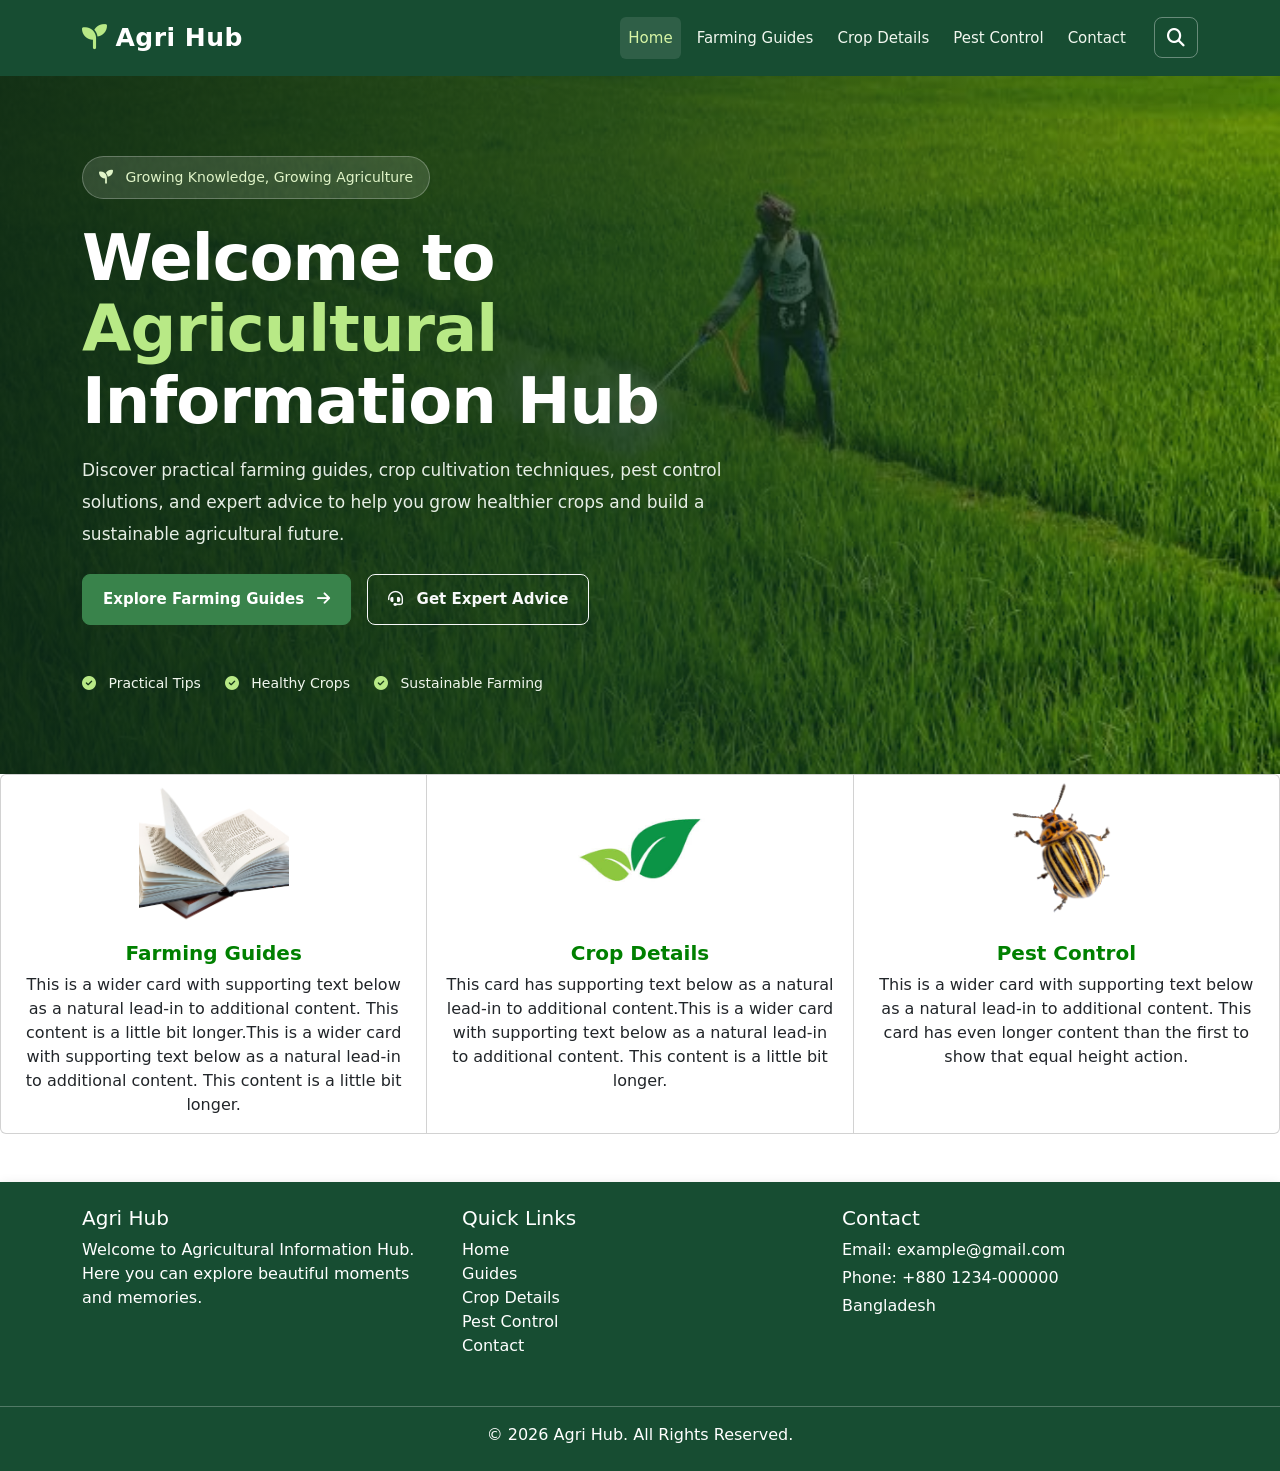
<file: index.html>
<!doctype html>
<html lang="en">
  <head>
    <!-- Required meta tags -->
    <meta charset="utf-8">
    <meta name="viewport" content="width=device-width, initial-scale=1">

    <!-- Bootstrap CSS -->
    <link href="https://cdn.jsdelivr.net/npm/bootstrap@5.0.2/dist/css/bootstrap.min.css" rel="stylesheet" integrity="sha384-EVSTQN3/azprG1Anm3QDgpJLIm9Nao0Yz1ztcQTwFspd3yD65VohhpuuCOmLASjC" crossorigin="anonymous">
<link rel="stylesheet" href="index.css">
<link rel="stylesheet" href="https://cdnjs.cloudflare.com/ajax/libs/font-awesome/6.7.2/css/all.min.css">
    <title>Agri-Hub by Golam Faruk</title>
  </head>
  <body>
  


<nav class="navbar navbar-expand-lg navbar-dark agri-navbar">
    <div class="container">

        <!-- Brand -->
        <a class="navbar-brand fw-bold" href="index.html">
            <i class="fa-solid fa-seedling me-2"></i>Agri Hub
        </a>

        <!-- Mobile Toggle -->
        <button class="navbar-toggler" type="button"
            data-bs-toggle="collapse"
            data-bs-target="#agriNavbar"
            aria-controls="agriNavbar"
            aria-expanded="false"
            aria-label="Toggle navigation">
            <span class="navbar-toggler-icon"></span>
        </button>

        <div class="collapse navbar-collapse" id="agriNavbar">

            <!-- Menu -->
            <ul class="navbar-nav ms-auto align-items-lg-center">

                <li class="nav-item">
                    <a class="nav-link active" href="index.html">
                        Home
                    </a>
                </li>

                <li class="nav-item">
                    <a class="nav-link" href="guides.html">
                        Farming Guides
                    </a>
                </li>

                <li class="nav-item">
                    <a class="nav-link" href="crop.html">
                       Crop Details
                    </a>
                </li>

                <li class="nav-item">
                    <a class="nav-link" href="pest.html">
                        Pest Control
                    </a>
                </li>

                <li class="nav-item">
                    <a class="nav-link" href="contact.html">
                        Contact
                    </a>
                </li>

                <!-- Search Icon -->
                <li class="nav-item ms-lg-3">
                    <button class="btn search-btn"
                        type="button"
                        data-bs-toggle="collapse"
                        data-bs-target="#searchBox"
                        aria-controls="searchBox"
                        aria-expanded="false"
                        aria-label="Open search">
                        <i class="fa-solid fa-magnifying-glass"></i>
                    </button>
                </li>
            </ul>

            <!-- Search Box -->
            <div class="collapse mt-3 mt-lg-0 ms-lg-2" id="searchBox">
                <form action="contact.html" method="get" class="d-flex">
                    <input class="form-control me-2"
                        type="search"
                        name="q"
                        placeholder="Search crops..."
                        aria-label="Search crops">
                    <button class="btn btn-light text-success"
                        type="submit">Search</button>
                </form>
            </div>

        </div>
    </div>
</nav>


<!-- Hero Section -->
<section class="agri-hero">
    <img src="img/2.jpg" alt="Green agricultural fields" class="hero-bg">

    <div class="hero-overlay"></div>

    <div class="container hero-content">
        <div class="row align-items-center min-vh-75">
            <div class="col-lg-8 col-xl-7">

                <span class="hero-badge">
                    <i class="fa-solid fa-seedling me-2"></i>
                    Growing Knowledge, Growing Agriculture
                </span>

                <h1 class="hero-title mt-4">
                    Welcome to <br>
                    <span>Agricultural</span><br>
                    Information Hub
                </h1>

                <p class="hero-text mt-3">
                    Discover practical farming guides, crop cultivation
                    techniques, pest control solutions, and expert advice
                    to help you grow healthier crops and build a sustainable
                    agricultural future.
                </p>

                <div class="d-flex flex-wrap gap-3 mt-4">
                    <a href="guides.html" class="btn btn-success btn-lg">
                        Explore Farming Guides
                        <i class="fa-solid fa-arrow-right ms-2"></i>
                    </a>

                    <a href="contact.html" class="btn btn-outline-light btn-lg">
                        <i class="fa-solid fa-headset me-2"></i>
                        Get Expert Advice
                    </a>
                </div>

                <div class="hero-features mt-5">
                    <span>
                        <i class="fa-solid fa-check-circle me-2"></i>
                        Practical Tips
                    </span>
                    <span>
                        <i class="fa-solid fa-check-circle me-2"></i>
                        Healthy Crops
                    </span>
                    <span>
                        <i class="fa-solid fa-check-circle me-2"></i>
                        Sustainable Farming
                    </span>
                </div>

            </div>
        </div>
    </div>
</section>



<div class="section-card">
<div class="card-group">
  <div class="card">
     <img src="img/c1.png" class="card-img-top" alt="...">
    <div class="card-body">
      <h5 class="card-title">Farming Guides</h5>
      <p class="card-text">This is a wider card with supporting text below as a natural lead-in to additional content. This content is a little bit longer.This is a wider card with supporting text below as a natural lead-in to additional content. This content is a little bit longer.</p>
    </div>
  </div>
  <div class="card">
    <img src="img/c2.jpg" class="card-img-top" alt="...">
    <div class="card-body">
      <h5 class="card-title">Crop Details</h5>
      <p class="card-text">This card has supporting text below as a natural lead-in to additional content.This is a wider card with supporting text below as a natural lead-in to additional content. This content is a little bit longer.</p>
    </div>
  </div>
  <div class="card">
    <img src="img/c3.png" class="card-img-top" alt="...">
    <div class="card-body">
      <h5 class="card-title">Pest Control</h5>
      <p class="card-text">This is a wider card with supporting text below as a natural lead-in to additional content. This card has even longer content than the first to show that equal height action.</p>
    </div>
  </div>
</div>
</div>



<footer class="bg-success text-white py-4 mt-5">
<div class="container">
          <div class="row">
              <div class="col-md-4 mb-3">
                <h5>Agri Hub</h5>
                <p class="text-white">
                    Welcome to Agricultural Information Hub. Here you can explore
                    beautiful moments and memories.
                </p>
            </div>

            <!-- Quick Links -->
            <div class="col-md-4 mb-3">
                <h5>Quick Links</h5>
                <ul class="list-unstyled">
                    <li>
                        <a href="#" class="text-white text-decoration-none">
                            Home
                        </a>
                    </li>

                    <li>
                        <a href="#" class="text-white text-decoration-none">
                            Guides
                        </a>
                    </li>

                    <li>
                        <a href="#" class="text-white text-decoration-none">
                            Crop Details
                        </a>
                    </li>
                    <li>
                        <a href="#" class="text-white text-decoration-none">
                            Pest Control
                        </a>
                    </li>

                    <li>
                        <a href="#" class="text-white text-decoration-none">
                            Contact
                        </a>
                    </li>
                </ul>
            </div>

            <!-- Contact -->
            <div class="col-md-4 mb-3">
                <h5>Contact</h5>
                <p class="mb-1">Email: example@gmail.com</p>
                <p class="mb-1">Phone: +880 1234-000000</p>
                <p>Bangladesh</p>
            </div>
          </div>
</div>

        <hr>

        <!-- Copyright -->
        <div class="text-center">
            <p class="mb-0 text-white">
                © 2026 Agri Hub. All Rights Reserved.
            </p>
        </div>

</footer>













    <!-- Optional JavaScript; choose one of the two! -->

    <!-- Option 1: Bootstrap Bundle with Popper -->
    <script src="https://cdn.jsdelivr.net/npm/bootstrap@5.0.2/dist/js/bootstrap.bundle.min.js" integrity="sha384-MrcW6ZMFYlzcLA8Nl+NtUVF0sA7MsXsP1UyJoMp4YLEuNSfAP+JcXn/tWtIaxVXM" crossorigin="anonymous"></script>

    <!-- Option 2: Separate Popper and Bootstrap JS -->
     
    <!--
    <script src="https://cdn.jsdelivr.net/npm/@popperjs/core@2.9.2/dist/umd/popper.min.js" integrity="sha384-IQsoLXl5PILFhosVNubq5LC7Qb9DXgDA9i+tQ8Zj3iwWAwPtgFTxbJ8NT4GN1R8p" crossorigin="anonymous"></script>
    <script src="https://cdn.jsdelivr.net/npm/bootstrap@5.0.2/dist/js/bootstrap.min.js" integrity="sha384-cVKIPhGWiC2Al4u+LWgxfKTRIcfu0JTxR+EQDz/bgldoEyl4H0zUF0QKbrJ0EcQF" crossorigin="anonymous"></script>
    -->
  </body>
</html>
</file>
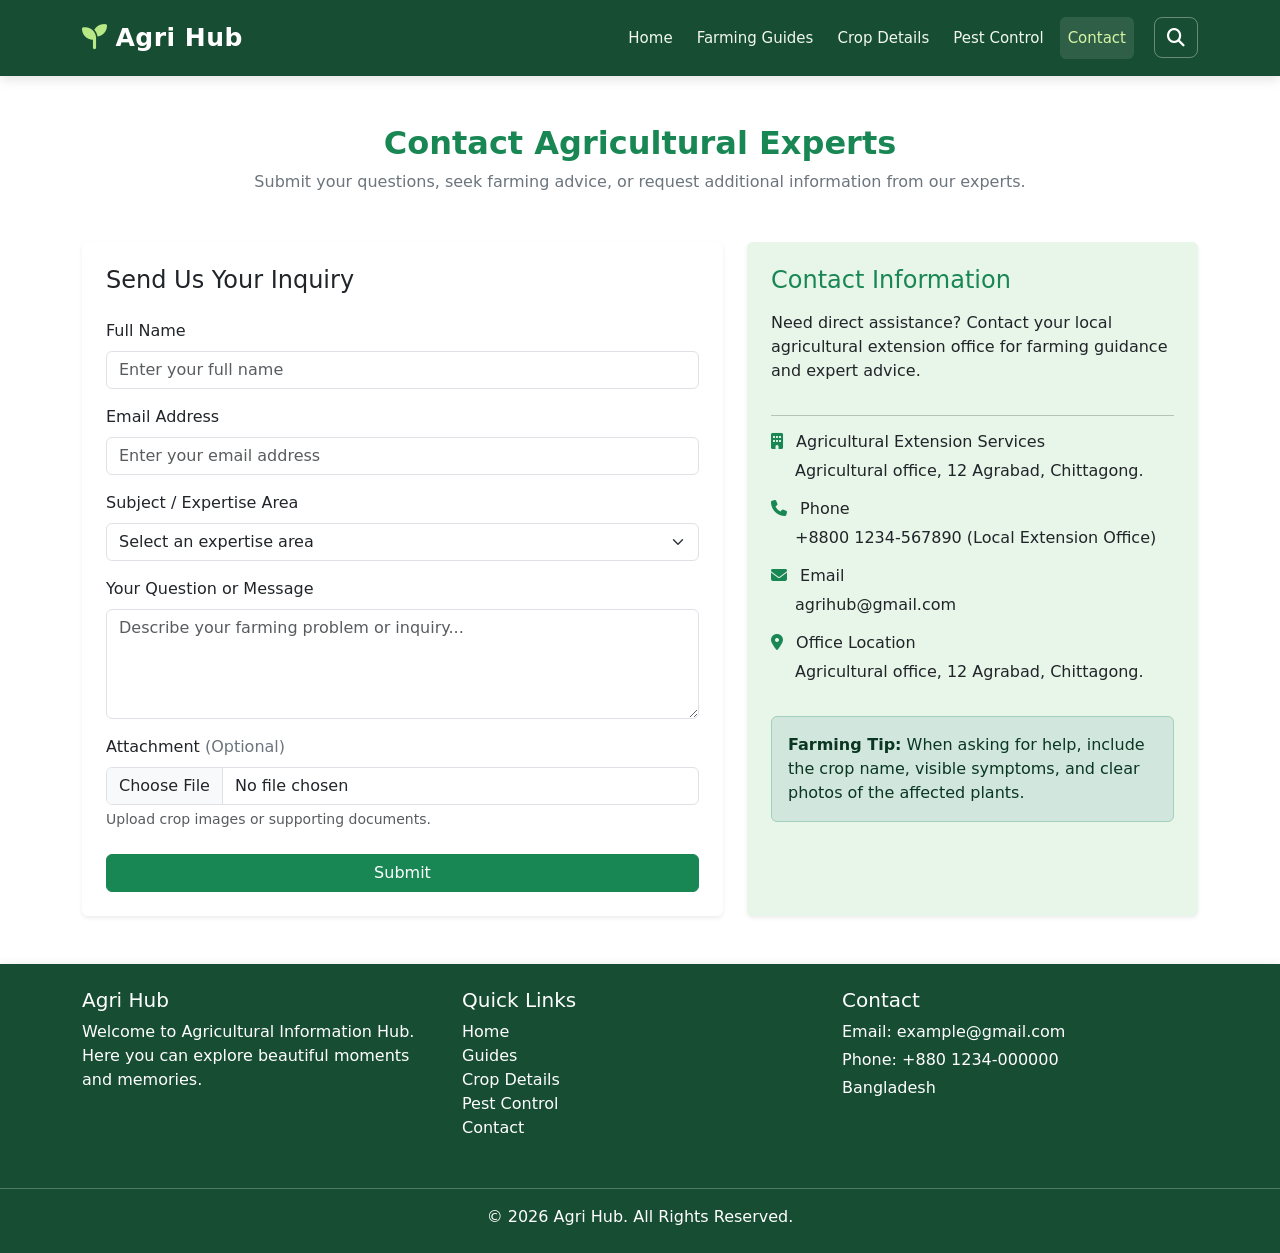
<file: contact.html>
<!doctype html>
<html lang="en">
  <head>
    <!-- Required meta tags -->
    <meta charset="utf-8">
    <meta name="viewport" content="width=device-width, initial-scale=1">

    <!-- Bootstrap CSS -->
    <link href="https://cdn.jsdelivr.net/npm/bootstrap@5.0.2/dist/css/bootstrap.min.css" rel="stylesheet" integrity="sha384-EVSTQN3/azprG1Anm3QDgpJLIm9Nao0Yz1ztcQTwFspd3yD65VohhpuuCOmLASjC" crossorigin="anonymous">
<link rel="stylesheet" href="index.css">
<link rel="stylesheet" href="https://cdnjs.cloudflare.com/ajax/libs/font-awesome/6.7.2/css/all.min.css">
    <title>Agri-Hub by Golam Faruk</title>
  </head>
  <body>
  

<div class="section">

<nav class="navbar navbar-expand-lg navbar-dark agri-navbar">
    <div class="container">

        <!-- Brand -->
        <a class="navbar-brand fw-bold" href="index.html">
            <i class="fa-solid fa-seedling me-2"></i>Agri Hub
        </a>

        <!-- Mobile Toggle -->
        <button class="navbar-toggler" type="button"
            data-bs-toggle="collapse"
            data-bs-target="#agriNavbar"
            aria-controls="agriNavbar"
            aria-expanded="false"
            aria-label="Toggle navigation">
            <span class="navbar-toggler-icon"></span>
        </button>

        <div class="collapse navbar-collapse" id="agriNavbar">

            <!-- Menu -->
            <ul class="navbar-nav ms-auto align-items-lg-center">

                <li class="nav-item">
                    <a class="nav-link " href="index.html">
                    Home
                    </a>
                </li>

                <li class="nav-item">
                    <a class="nav-link" href="guides.html">
                        Farming Guides
                    </a>
                </li>

                <li class="nav-item">
                    <a class="nav-link" href="crop.html">
                       Crop Details
                    </a>
                </li>

                <li class="nav-item">
                    <a class="nav-link" href="pest.html">
                        Pest Control
                    </a>
                </li>

                <li class="nav-item">
                    <a class="nav-link active" href="contact.html">
                        Contact
                    </a>
                </li>

                <!-- Search Icon -->
                <li class="nav-item ms-lg-3">
                    <button class="btn search-btn"
                        type="button"
                        data-bs-toggle="collapse"
                        data-bs-target="#searchBox"
                        aria-controls="searchBox"
                        aria-expanded="false"
                        aria-label="Open search">
                        <i class="fa-solid fa-magnifying-glass"></i>
                    </button>
                </li>
            </ul>

            <!-- Search Box -->
            <div class="collapse mt-3 mt-lg-0 ms-lg-2" id="searchBox">
                <form action="contact.html" method="get" class="d-flex">
                    <input class="form-control me-2"
                        type="search"
                        name="q"
                        placeholder="Search crops..."
                        aria-label="Search crops">
                    <button class="btn btn-light text-success"
                        type="submit">Search</button>
                </form>
            </div>

        </div>
    </div>
</nav>
</div>


<div class="container">
    <div class="row">
        <div class="col-12 col-md-8">
            
        </div>
        <div class="col-12 col-md-4">

        </div>
    </div>
</div>


<!-- Contact Form Section -->
<section class="container my-5" id="contact">
    <div class="text-center mb-5">
        <h2 class="text-success fw-bold">Contact Agricultural Experts</h2>
        <p class="text-secondary">
            Submit your questions, seek farming advice, or request additional information from our experts.
        </p>
    </div>

    <div class="row g-4">

        <!-- Contact Form -->
        <div class="col-12 col-lg-7">
            <div class="card shadow-sm border-0 p-4 h-100">
                <h4 class="mb-4">Send Us Your Inquiry</h4>

                <form action="#" method="post" enctype="multipart/form-data">

                    <!-- Name -->
                    <div class="mb-3">
                        <label for="name" class="form-label">Full Name</label>
                        <input type="text" class="form-control" id="name"
                               name="name" placeholder="Enter your full name" required>
                    </div>

                    <!-- Email -->
                    <div class="mb-3">
                        <label for="email" class="form-label">Email Address</label>
                        <input type="email" class="form-control" id="email"
                               name="email" placeholder="Enter your email address" required>
                    </div>

                    <!-- Subject / Expertise Area -->
                    <div class="mb-3">
                        <label for="subject" class="form-label">Subject / Expertise Area</label>
                        <select class="form-select" id="subject" name="subject" required>
                            <option value="" selected disabled>Select an expertise area</option>
                            <option value="crop-cultivation">Crop Cultivation</option>
                            <option value="pest-control">Pest Control</option>
                            <option value="soil-management">Soil Management</option>
                            <option value="irrigation">Irrigation and Water Management</option>
                            <option value="fertilizer">Fertilizer Recommendations</option>
                            <option value="other">Other</option>
                        </select>
                    </div>

                    <!-- Message -->
                    <div class="mb-3">
                        <label for="message" class="form-label">Your Question or Message</label>
                        <textarea class="form-control" id="message" name="message"
                                  rows="4" placeholder="Describe your farming problem or inquiry..."
                                  required></textarea>
                    </div>

                    <!-- Optional Attachment -->
                    <div class="mb-4">
                        <label for="attachment" class="form-label">
                            Attachment <span class="text-secondary">(Optional)</span>
                        </label>
                        <input type="file" class="form-control" id="attachment"
                               name="attachment" accept="image/*,.pdf,.doc,.docx">
                        <div class="form-text">
                            Upload crop images or supporting documents.
                        </div>
                    </div>

                    <!-- Submit Button -->
                    <button type="submit" class="btn btn-success w-100">
                        Submit
                    </button>

                </form>
            </div>
        </div>

        <!-- Contact Information -->
        <div class="col-12 col-lg-5">
            <div class="card shadow-sm border-0 p-4 h-100"
                 style="background-color: #e8f5e9;">

                <h4 class="text-success mb-3">Contact Information</h4>

                <p>
                    Need direct assistance? Contact your local agricultural
                    extension office for farming guidance and expert advice.
                </p>

                <hr>

                <h6><i class="fa-solid fa-building me-2 text-success"></i>
                    Agricultural Extension Services</h6>
                <p class="ms-4">
                    Agricultural office, 12 Agrabad, Chittagong.
                </p>

                <h6><i class="fa-solid fa-phone me-2 text-success"></i>
                    Phone</h6>
                <p class="ms-4">
                    +8800 1234-567890 (Local Extension Office)
                </p>

                <h6><i class="fa-solid fa-envelope me-2 text-success"></i>
                    Email</h6>
                <p class="ms-4">
                    agrihub@gmail.com
                </p>

                <h6><i class="fa-solid fa-location-dot me-2 text-success"></i>
                    Office Location</h6>
                <p class="ms-4">
                    Agricultural office, 12 Agrabad, Chittagong.
                </p>

                <div class="alert alert-success mt-3 mb-0">
                    <strong>Farming Tip:</strong>
                    When asking for help, include the crop name, visible symptoms,
                    and clear photos of the affected plants.
                </div>

            </div>
        </div>

    </div>
</section>



<footer class="bg-success text-white py-4 mt-5">
<div class="container">
          <div class="row">
              <div class="col-md-4 mb-3">
                <h5>Agri Hub</h5>
                <p class="text-white">
                    Welcome to Agricultural Information Hub. Here you can explore
                    beautiful moments and memories.
                </p>
            </div>

            <!-- Quick Links -->
            <div class="col-md-4 mb-3">
                <h5>Quick Links</h5>
                <ul class="list-unstyled">
                    <li>
                        <a href="#" class="text-white text-decoration-none">
                            Home
                        </a>
                    </li>

                    <li>
                        <a href="#" class="text-white text-decoration-none">
                            Guides
                        </a>
                    </li>

                    <li>
                        <a href="#" class="text-white text-decoration-none">
                            Crop Details
                        </a>
                    </li>
                    <li>
                        <a href="#" class="text-white text-decoration-none">
                            Pest Control
                        </a>
                    </li>

                    <li>
                        <a href="#" class="text-white text-decoration-none">
                            Contact
                        </a>
                    </li>
                </ul>
            </div>

            <!-- Contact -->
            <div class="col-md-4 mb-3">
                <h5>Contact</h5>
                <p class="mb-1">Email: example@gmail.com</p>
                <p class="mb-1">Phone: +880 1234-000000</p>
                <p>Bangladesh</p>
            </div>
          </div>
</div>

        <hr>

        <!-- Copyright -->
        <div class="text-center">
            <p class="mb-0 text-white">
                © 2026 Agri Hub. All Rights Reserved.
            </p>
        </div>

</footer>













    <!-- Optional JavaScript; choose one of the two! -->

    <!-- Option 1: Bootstrap Bundle with Popper -->
    <script src="https://cdn.jsdelivr.net/npm/bootstrap@5.0.2/dist/js/bootstrap.bundle.min.js" integrity="sha384-MrcW6ZMFYlzcLA8Nl+NtUVF0sA7MsXsP1UyJoMp4YLEuNSfAP+JcXn/tWtIaxVXM" crossorigin="anonymous"></script>

    <!-- Option 2: Separate Popper and Bootstrap JS -->
     
    <!--
    <script src="https://cdn.jsdelivr.net/npm/@popperjs/core@2.9.2/dist/umd/popper.min.js" integrity="sha384-IQsoLXl5PILFhosVNubq5LC7Qb9DXgDA9i+tQ8Zj3iwWAwPtgFTxbJ8NT4GN1R8p" crossorigin="anonymous"></script>
    <script src="https://cdn.jsdelivr.net/npm/bootstrap@5.0.2/dist/js/bootstrap.min.js" integrity="sha384-cVKIPhGWiC2Al4u+LWgxfKTRIcfu0JTxR+EQDz/bgldoEyl4H0zUF0QKbrJ0EcQF" crossorigin="anonymous"></script>
    -->
  </body>
</html>
</file>
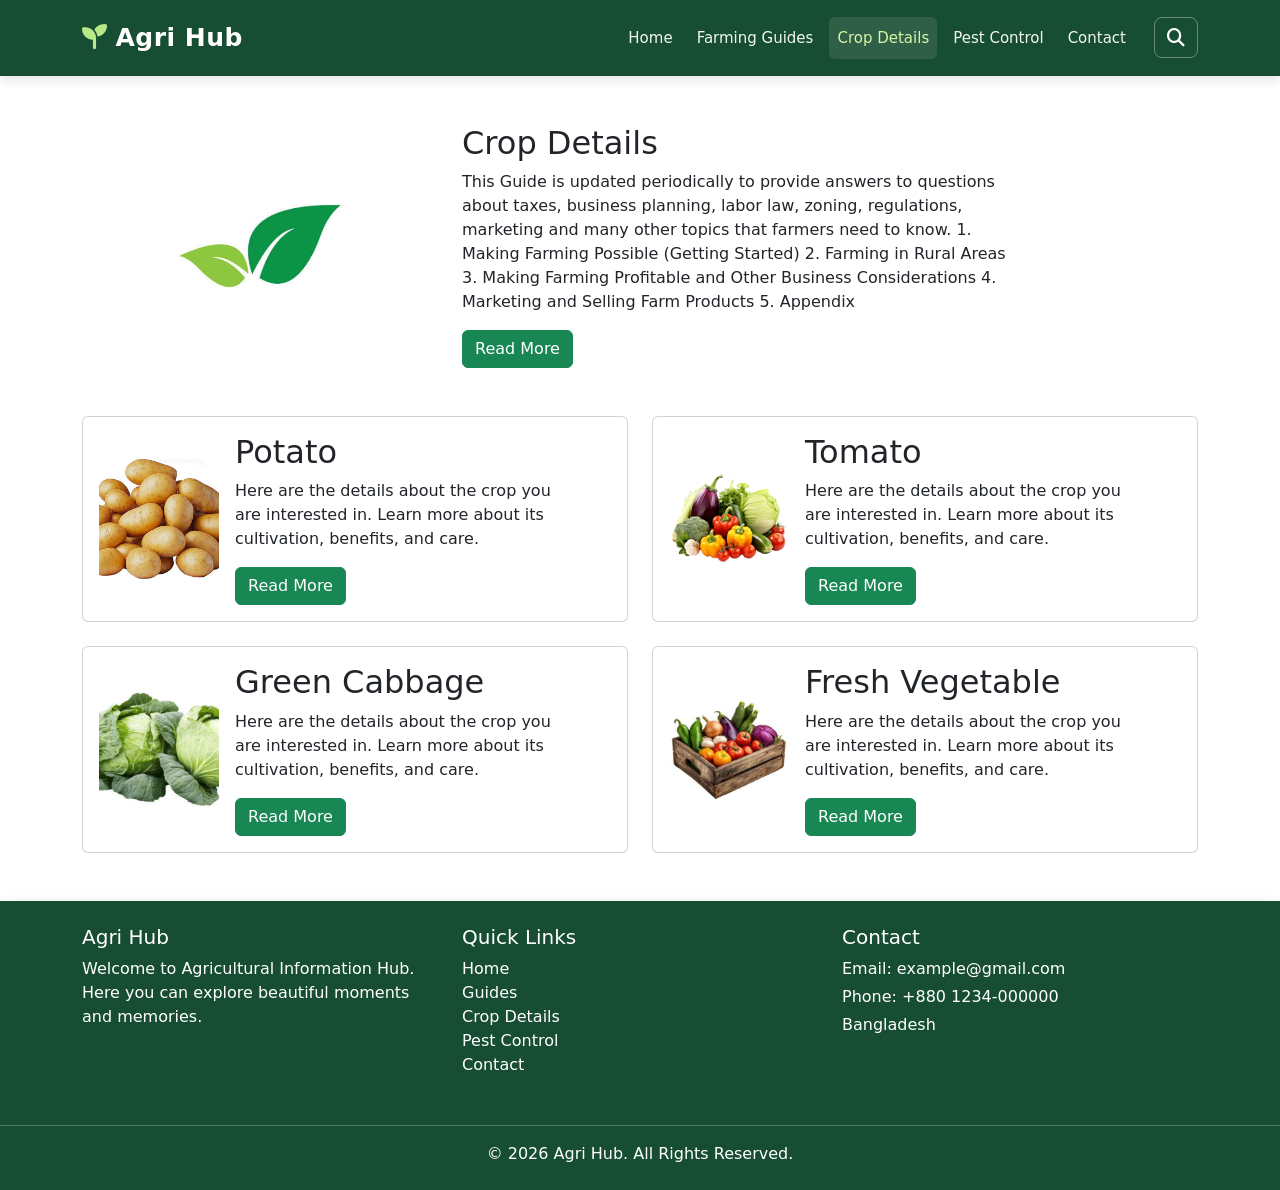
<file: crop.html>
<!doctype html>
<html lang="en">
  <head>
    <!-- Required meta tags -->
    <meta charset="utf-8">
    <meta name="viewport" content="width=device-width, initial-scale=1">

    <!-- Bootstrap CSS -->
    <link href="https://cdn.jsdelivr.net/npm/bootstrap@5.0.2/dist/css/bootstrap.min.css" rel="stylesheet" integrity="sha384-EVSTQN3/azprG1Anm3QDgpJLIm9Nao0Yz1ztcQTwFspd3yD65VohhpuuCOmLASjC" crossorigin="anonymous">
<link rel="stylesheet" href="index.css">
<link rel="stylesheet" href="https://cdnjs.cloudflare.com/ajax/libs/font-awesome/6.7.2/css/all.min.css">
    <title>Agri-Hub by Golam Faruk</title>
  </head>
  <body>
  

<div class="section">

<nav class="navbar navbar-expand-lg navbar-dark agri-navbar">
    <div class="container">

        <!-- Brand -->
        <a class="navbar-brand fw-bold" href="index.html">
            <i class="fa-solid fa-seedling me-2"></i>Agri Hub
        </a>

        <!-- Mobile Toggle -->
        <button class="navbar-toggler" type="button"
            data-bs-toggle="collapse"
            data-bs-target="#agriNavbar"
            aria-controls="agriNavbar"
            aria-expanded="false"
            aria-label="Toggle navigation">
            <span class="navbar-toggler-icon"></span>
        </button>

        <div class="collapse navbar-collapse" id="agriNavbar">

            <!-- Menu -->
            <ul class="navbar-nav ms-auto align-items-lg-center">

                <li class="nav-item">
                    <a class="nav-link " href="index.html">
                    Home
                    </a>
                </li>

                <li class="nav-item">
                    <a class="nav-link" href="guides.html">
                        Farming Guides
                    </a>
                </li>

                <li class="nav-item">
                    <a class="nav-link active" href="crop.html">
                       Crop Details
                    </a>
                </li>

                <li class="nav-item">
                    <a class="nav-link" href="pest.html">
                        Pest Control
                    </a>
                </li>

                <li class="nav-item">
                    <a class="nav-link" href="contact.html">
                        Contact
                    </a>
                </li>

                <!-- Search Icon -->
                <li class="nav-item ms-lg-3">
                    <button class="btn search-btn"
                        type="button"
                        data-bs-toggle="collapse"
                        data-bs-target="#searchBox"
                        aria-controls="searchBox"
                        aria-expanded="false"
                        aria-label="Open search">
                        <i class="fa-solid fa-magnifying-glass"></i>
                    </button>
                </li>
            </ul>

            <!-- Search Box -->
            <div class="collapse mt-3 mt-lg-0 ms-lg-2" id="searchBox">
                <form action="contact.html" method="get" class="d-flex">
                    <input class="form-control me-2"
                        type="search"
                        name="q"
                        placeholder="Search crops..."
                        aria-label="Search crops">
                    <button class="btn btn-light text-success"
                        type="submit">Search</button>
                </form>
            </div>

        </div>
    </div>
</nav>
</div>

    <section class="container my-5">
<div class="row align-items-center g-4">

            <!-- Image -->
            <div class="col-12 col-md-4 text-center">
                <img src="img/c2.jpg"
                     class="img-fluid rounded"
                     style="width: 200px; height: 200px; object-fit: cover;"
                     alt="Profile Image">
            </div>

            <!-- Text -->
            <div class="col-12 col-md-8">
                <h2>Crop Details</h2>
                <p class="w-75">
                    This Guide is updated periodically to provide answers to questions about taxes, business planning, labor law, zoning, regulations, marketing and many other topics that farmers need to know. 1. Making Farming Possible (Getting Started) 2. Farming in Rural Areas 3. Making Farming Profitable and Other Business Considerations 4. Marketing and Selling Farm Products 5. Appendix
                </p>
                <button class="btn btn-success">Read More</button>
            </div>

        </div>
    </section>





<div class="container my-5">
    <div class="row g-4">

        <!-- Card 1 -->
        <div class="col-12 col-md-6">
            <div class="card p-3">
                <div class="d-flex align-items-center gap-3">
                    <img src="img/v1.jpg" alt="Image"
                         style="width: 120px; height: 120px; object-fit: cover;">
                    <div class="col-12 col-md-8">
                <h2>Potato</h2>
                <p>
                    Here are the details about the crop you are interested in.
                    Learn more about its cultivation, benefits, and care.
                </p>
                <button class="btn btn-success">Read More</button>
            </div>
                </div>
            </div>
        </div>

        <!-- Card 2 -->
        <div class="col-12 col-md-6">
            <div class="card p-3">
                <div class="d-flex align-items-center gap-3">
                    <img src="img/v2.png" alt="Image"
                         style="width: 120px; height: 120px; object-fit: cover;">
                   <div class="col-12 col-md-8">
                <h2>Tomato</h2>
                <p>
                    Here are the details about the crop you are interested in.
                    Learn more about its cultivation, benefits, and care.
                </p>
                <button class="btn btn-success">Read More</button>
            </div>
                </div>
            </div>
        </div>

        <!-- Card 3 -->
        <div class="col-12 col-md-6">
            <div class="card p-3">
                <div class="d-flex align-items-center gap-3">
                    <img src="img/v3.jpg" alt="Image"
                         style="width: 120px; height: 120px; object-fit: cover;">
                    <div class="col-12 col-md-8">
                <h2>Green Cabbage</h2>
                <p>
                    Here are the details about the crop you are interested in.
                    Learn more about its cultivation, benefits, and care.
                </p>
                <button class="btn btn-success">Read More</button>
            </div>
                </div>
            </div>
        </div>

        <!-- Card 4 -->
        <div class="col-12 col-md-6">
            <div class="card p-3">
                <div class="d-flex align-items-center gap-3">
                    <img src="img/v4.jpg" alt="Image"
                         style="width: 120px; height: 120px; object-fit: cover;">
                    <div class="col-12 col-md-8">
                <h2>Fresh Vegetable</h2>
                <p>
                    Here are the details about the crop you are interested in.
                    Learn more about its cultivation, benefits, and care.
                </p>
                <button class="btn btn-success">Read More</button>
            </div>
                </div>
            </div>
        </div>

    </div>
</div>





<footer class="bg-success text-white py-4 mt-5">
<div class="container">
          <div class="row">
              <div class="col-md-4 mb-3">
                <h5>Agri Hub</h5>
                <p class="text-white">
                    Welcome to Agricultural Information Hub. Here you can explore
                    beautiful moments and memories.
                </p>
            </div>

            <!-- Quick Links -->
            <div class="col-md-4 mb-3">
                <h5>Quick Links</h5>
                <ul class="list-unstyled">
                    <li>
                        <a href="#" class="text-white text-decoration-none">
                            Home
                        </a>
                    </li>

                    <li>
                        <a href="#" class="text-white text-decoration-none">
                            Guides
                        </a>
                    </li>

                    <li>
                        <a href="#" class="text-white text-decoration-none">
                            Crop Details
                        </a>
                    </li>
                    <li>
                        <a href="#" class="text-white text-decoration-none">
                            Pest Control
                        </a>
                    </li>

                    <li>
                        <a href="#" class="text-white text-decoration-none">
                            Contact
                        </a>
                    </li>
                </ul>
            </div>

            <!-- Contact -->
            <div class="col-md-4 mb-3">
                <h5>Contact</h5>
                <p class="mb-1">Email: example@gmail.com</p>
                <p class="mb-1">Phone: +880 1234-000000</p>
                <p>Bangladesh</p>
            </div>
          </div>
</div>

        <hr>

        <!-- Copyright -->
        <div class="text-center">
            <p class="mb-0 text-white">
                © 2026 Agri Hub. All Rights Reserved.
            </p>
        </div>

</footer>













    <!-- Optional JavaScript; choose one of the two! -->

    <!-- Option 1: Bootstrap Bundle with Popper -->
    <script src="https://cdn.jsdelivr.net/npm/bootstrap@5.0.2/dist/js/bootstrap.bundle.min.js" integrity="sha384-MrcW6ZMFYlzcLA8Nl+NtUVF0sA7MsXsP1UyJoMp4YLEuNSfAP+JcXn/tWtIaxVXM" crossorigin="anonymous"></script>

    <!-- Option 2: Separate Popper and Bootstrap JS -->
     
    <!--
    <script src="https://cdn.jsdelivr.net/npm/@popperjs/core@2.9.2/dist/umd/popper.min.js" integrity="sha384-IQsoLXl5PILFhosVNubq5LC7Qb9DXgDA9i+tQ8Zj3iwWAwPtgFTxbJ8NT4GN1R8p" crossorigin="anonymous"></script>
    <script src="https://cdn.jsdelivr.net/npm/bootstrap@5.0.2/dist/js/bootstrap.min.js" integrity="sha384-cVKIPhGWiC2Al4u+LWgxfKTRIcfu0JTxR+EQDz/bgldoEyl4H0zUF0QKbrJ0EcQF" crossorigin="anonymous"></script>
    -->
  </body>
</html>
</file>
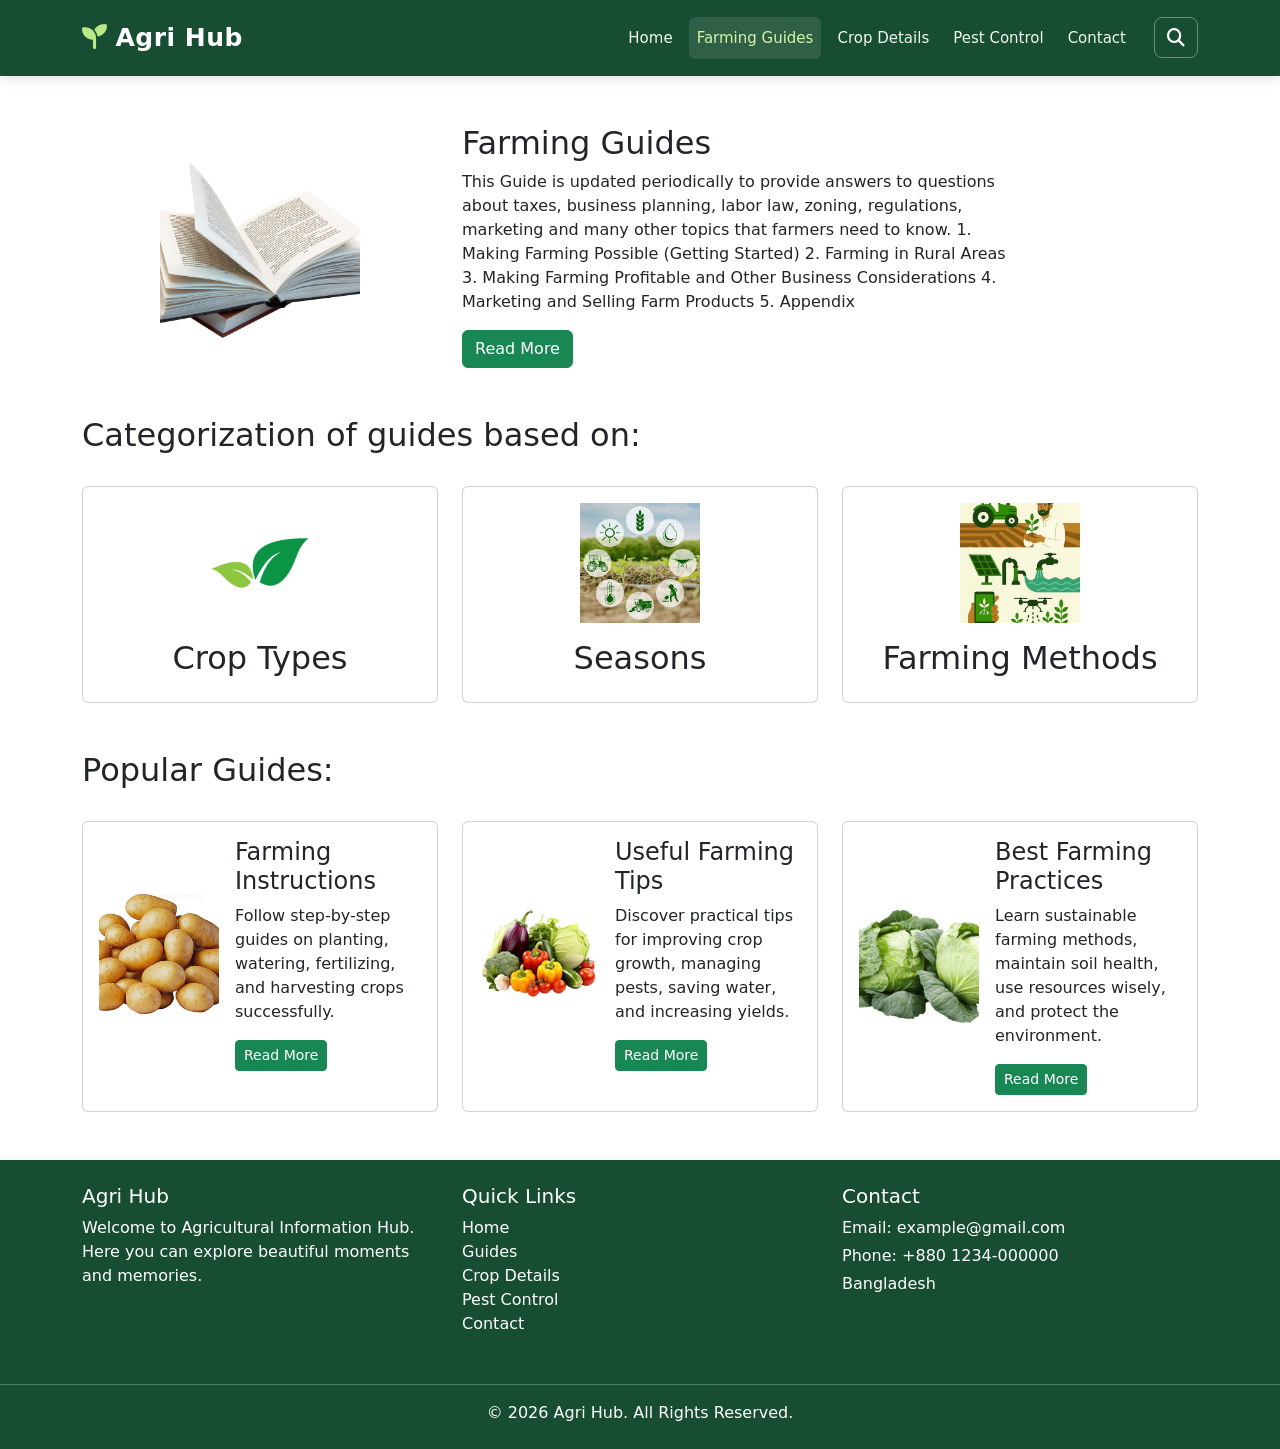
<file: guides.html>
<!doctype html>
<html lang="en">
  <head>
    <!-- Required meta tags -->
    <meta charset="utf-8">
    <meta name="viewport" content="width=device-width, initial-scale=1">

    <!-- Bootstrap CSS -->
    <link href="https://cdn.jsdelivr.net/npm/bootstrap@5.0.2/dist/css/bootstrap.min.css" rel="stylesheet" integrity="sha384-EVSTQN3/azprG1Anm3QDgpJLIm9Nao0Yz1ztcQTwFspd3yD65VohhpuuCOmLASjC" crossorigin="anonymous">
<link rel="stylesheet" href="index.css">
<link rel="stylesheet" href="https://cdnjs.cloudflare.com/ajax/libs/font-awesome/6.7.2/css/all.min.css">
    <title>Agri-Hub by Golam Faruk</title>
  </head>
  <body>
  

<div class="section">

<nav class="navbar navbar-expand-lg navbar-dark agri-navbar">
    <div class="container">

        <!-- Brand -->
        <a class="navbar-brand fw-bold" href="index.html">
            <i class="fa-solid fa-seedling me-2"></i>Agri Hub
        </a>

        <!-- Mobile Toggle -->
        <button class="navbar-toggler" type="button"
            data-bs-toggle="collapse"
            data-bs-target="#agriNavbar"
            aria-controls="agriNavbar"
            aria-expanded="false"
            aria-label="Toggle navigation">
            <span class="navbar-toggler-icon"></span>
        </button>

        <div class="collapse navbar-collapse" id="agriNavbar">

            <!-- Menu -->
            <ul class="navbar-nav ms-auto align-items-lg-center">

                <li class="nav-item">
                    <a class="nav-link " href="index.html">
                    Home
                    </a>
                </li>

                <li class="nav-item">
                    <a class="nav-link active" href="guides.html">
                        Farming Guides
                    </a>
                </li>

                <li class="nav-item">
                    <a class="nav-link" href="crop.html">
                       Crop Details
                    </a>
                </li>

                <li class="nav-item">
                    <a class="nav-link" href="pest.html">
                        Pest Control
                    </a>
                </li>

                <li class="nav-item">
                    <a class="nav-link" href="contact.html">
                        Contact
                    </a>
                </li>

                <!-- Search Icon -->
                <li class="nav-item ms-lg-3">
                    <button class="btn search-btn"
                        type="button"
                        data-bs-toggle="collapse"
                        data-bs-target="#searchBox"
                        aria-controls="searchBox"
                        aria-expanded="false"
                        aria-label="Open search">
                        <i class="fa-solid fa-magnifying-glass"></i>
                    </button>
                </li>
            </ul>

            <!-- Search Box -->
            <div class="collapse mt-3 mt-lg-0 ms-lg-2" id="searchBox">
                <form action="contact.html" method="get" class="d-flex">
                    <input class="form-control me-2"
                        type="search"
                        name="q"
                        placeholder="Search crops..."
                        aria-label="Search crops">
                    <button class="btn btn-light text-success"
                        type="submit">Search</button>
                </form>
            </div>

        </div>
    </div>
</nav>
</div>



    <section class="container my-5">
<div class="row align-items-center g-4">

            <!-- Image -->
            <div class="col-12 col-md-4 text-center">
                <img src="img/c1.png"
                     class="img-fluid rounded"
                     style="width: 200px; height: 200px; object-fit: cover;"
                     alt="Profile Image">
            </div>

            <!-- Text -->
            <div class="col-12 col-md-8">
                <h2>Farming Guides</h2>
                <p class="w-75">
                    This Guide is updated periodically to provide answers to questions about taxes, business planning, labor law, zoning, regulations, marketing and many other topics that farmers need to know. 1. Making Farming Possible (Getting Started) 2. Farming in Rural Areas 3. Making Farming Profitable and Other Business Considerations 4. Marketing and Selling Farm Products 5. Appendix
                </p>
                <button class="btn btn-success">Read More</button>
            </div>

        </div>
    </section>





<div class="container my-5">
    <div class="row g-4">
<h2>Categorization of guides based on:</h2>
        <!-- Card 1 -->
        <div class="col-12 col-md-4">
            <div class="card p-3 text-center">

                <div>
                    <img src="img/c2.jpg"
                         alt="Green Cabbage"
                         class="d-block mx-auto"
                         style="width: 120px; height: 120px; object-fit: cover;">
                </div>

                <h2 class="mt-3">Crop Types</h2>

            </div>
        </div>
        <div class="col-12 col-md-4">
            <div class="card p-3 text-center">

                <div>
                    <img src="img/7.jpg"
                         alt="Green Cabbage"
                         class="d-block mx-auto"
                         style="width: 120px; height: 120px; object-fit: cover;">
                </div>

                <h2 class="mt-3">Seasons</h2>

            </div>
        </div>
        <div class="col-12 col-md-4">
            <div class="card p-3 text-center">

                <div>
                    <img src="img/5.jpg"
                         alt="Green Cabbage"
                         class="d-block mx-auto"
                         style="width: 120px; height: 120px; object-fit: cover;">
                </div>

                <h2 class="mt-3">Farming Methods</h2>

            </div>
        </div>

    </div>
</div>





<div class="container my-5">
    <div class="row g-4">
        <h2>Popular Guides:</h2>
        <!-- Card 1: Instructions -->
        <div class="col-12 col-md-6 col-lg-4">
            <div class="card p-3 h-100">
                <div class="d-flex align-items-center gap-3">
                    <img src="img/v1.jpg"
                         alt="Farming Instructions"
                         style="width: 120px; height: 120px; object-fit: cover; flex-shrink: 0;">

                    <div>
                        <h4>Farming Instructions</h4>
                        <p>Follow step-by-step guides on planting, watering, fertilizing, and harvesting crops successfully.</p>
                        <button class="btn btn-success btn-sm">Read More</button>
                    </div>
                </div>
            </div>
        </div>

        <!-- Card 2: Tips -->
        <div class="col-12 col-md-6 col-lg-4">
            <div class="card p-3 h-100">
                <div class="d-flex align-items-center gap-3">
                    <img src="img/v2.png"
                         alt="Farming Tips"
                         style="width: 120px; height: 120px; object-fit: cover; flex-shrink: 0;">

                    <div>
                        <h4>Useful Farming Tips</h4>
                        <p>Discover practical tips for improving crop growth, managing pests, saving water, and increasing yields.</p>
                        <button class="btn btn-success btn-sm">Read More</button>
                    </div>
                </div>
            </div>
        </div>

        <!-- Card 3: Best Practices -->
        <div class="col-12 col-md-6 col-lg-4">
            <div class="card p-3 h-100">
                <div class="d-flex align-items-center gap-3">
                    <img src="img/v3.jpg"
                         alt="Best Farming Practices"
                         style="width: 120px; height: 120px; object-fit: cover; flex-shrink: 0;">

                    <div>
                        <h4>Best Farming Practices</h4>
                        <p>Learn sustainable farming methods, maintain soil health, use resources wisely, and protect the environment.</p>
                        <button class="btn btn-success btn-sm">Read More</button>
                    </div>
                </div>
            </div>
        </div>

    </div>
</div>




<footer class="bg-success text-white py-4 mt-5">
<div class="container">
          <div class="row">
              <div class="col-md-4 mb-3">
                <h5>Agri Hub</h5>
                <p class="text-white">
                    Welcome to Agricultural Information Hub. Here you can explore
                    beautiful moments and memories.
                </p>
            </div>

            <!-- Quick Links -->
            <div class="col-md-4 mb-3">
                <h5>Quick Links</h5>
                <ul class="list-unstyled">
                    <li>
                        <a href="#" class="text-white text-decoration-none">
                            Home
                        </a>
                    </li>

                    <li>
                        <a href="#" class="text-white text-decoration-none">
                            Guides
                        </a>
                    </li>

                    <li>
                        <a href="#" class="text-white text-decoration-none">
                            Crop Details
                        </a>
                    </li>
                    <li>
                        <a href="#" class="text-white text-decoration-none">
                            Pest Control
                        </a>
                    </li>

                    <li>
                        <a href="#" class="text-white text-decoration-none">
                            Contact
                        </a>
                    </li>
                </ul>
            </div>

            <!-- Contact -->
            <div class="col-md-4 mb-3">
                <h5>Contact</h5>
                <p class="mb-1">Email: example@gmail.com</p>
                <p class="mb-1">Phone: +880 1234-000000</p>
                <p>Bangladesh</p>
            </div>
          </div>
</div>

        <hr>

        <!-- Copyright -->
        <div class="text-center">
            <p class="mb-0 text-white">
                © 2026 Agri Hub. All Rights Reserved.
            </p>
        </div>

</footer>













    <!-- Optional JavaScript; choose one of the two! -->

    <!-- Option 1: Bootstrap Bundle with Popper -->
    <script src="https://cdn.jsdelivr.net/npm/bootstrap@5.0.2/dist/js/bootstrap.bundle.min.js" integrity="sha384-MrcW6ZMFYlzcLA8Nl+NtUVF0sA7MsXsP1UyJoMp4YLEuNSfAP+JcXn/tWtIaxVXM" crossorigin="anonymous"></script>

    <!-- Option 2: Separate Popper and Bootstrap JS -->
     
    <!--
    <script src="https://cdn.jsdelivr.net/npm/@popperjs/core@2.9.2/dist/umd/popper.min.js" integrity="sha384-IQsoLXl5PILFhosVNubq5LC7Qb9DXgDA9i+tQ8Zj3iwWAwPtgFTxbJ8NT4GN1R8p" crossorigin="anonymous"></script>
    <script src="https://cdn.jsdelivr.net/npm/bootstrap@5.0.2/dist/js/bootstrap.min.js" integrity="sha384-cVKIPhGWiC2Al4u+LWgxfKTRIcfu0JTxR+EQDz/bgldoEyl4H0zUF0QKbrJ0EcQF" crossorigin="anonymous"></script>
    -->
  </body>
</html>
</file>
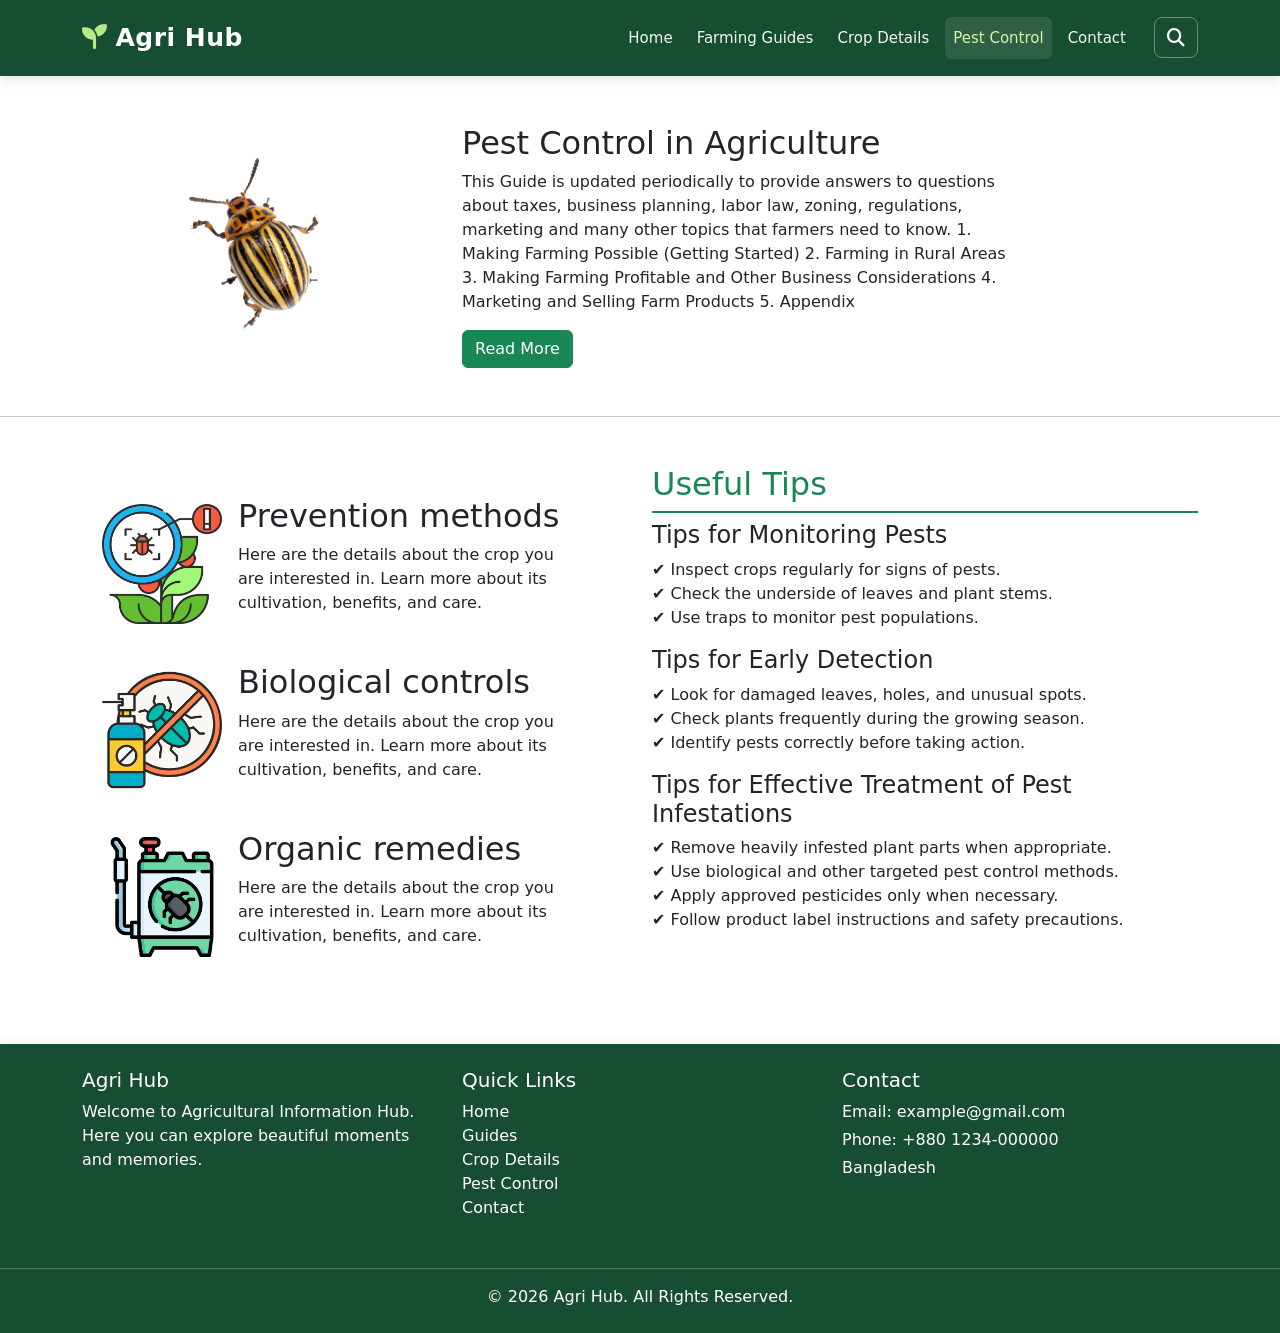
<file: pest.html>
<!doctype html>
<html lang="en">
  <head>
    <!-- Required meta tags -->
    <meta charset="utf-8">
    <meta name="viewport" content="width=device-width, initial-scale=1">

    <!-- Bootstrap CSS -->
    <link href="https://cdn.jsdelivr.net/npm/bootstrap@5.0.2/dist/css/bootstrap.min.css" rel="stylesheet" integrity="sha384-EVSTQN3/azprG1Anm3QDgpJLIm9Nao0Yz1ztcQTwFspd3yD65VohhpuuCOmLASjC" crossorigin="anonymous">
<link rel="stylesheet" href="index.css">
<link rel="stylesheet" href="https://cdnjs.cloudflare.com/ajax/libs/font-awesome/6.7.2/css/all.min.css">
    <title>Agri-Hub by Golam Faruk</title>
  </head>
  <body>
  

<div class="section">
<nav class="navbar navbar-expand-lg navbar-dark agri-navbar">
    <div class="container">

        <!-- Brand -->
        <a class="navbar-brand fw-bold" href="index.html">
            <i class="fa-solid fa-seedling me-2"></i>Agri Hub
        </a>

        <!-- Mobile Toggle -->
        <button class="navbar-toggler" type="button"
            data-bs-toggle="collapse"
            data-bs-target="#agriNavbar"
            aria-controls="agriNavbar"
            aria-expanded="false"
            aria-label="Toggle navigation">
            <span class="navbar-toggler-icon"></span>
        </button>

        <div class="collapse navbar-collapse" id="agriNavbar">

            <!-- Menu -->
            <ul class="navbar-nav ms-auto align-items-lg-center">

                <li class="nav-item">
                    <a class="nav-link " href="index.html">
                    Home
                    </a>
                </li>

                <li class="nav-item">
                    <a class="nav-link" href="guides.html">
                        Farming Guides
                    </a>
                </li>

                <li class="nav-item">
                    <a class="nav-link" href="crop.html">
                       Crop Details
                    </a>
                </li>

                <li class="nav-item">
                    <a class="nav-link active" href="pest.html">
                        Pest Control
                    </a>
                </li>

                <li class="nav-item">
                    <a class="nav-link" href="contact.html">
                        Contact
                    </a>
                </li>

                <!-- Search Icon -->
                <li class="nav-item ms-lg-3">
                    <button class="btn search-btn"
                        type="button"
                        data-bs-toggle="collapse"
                        data-bs-target="#searchBox"
                        aria-controls="searchBox"
                        aria-expanded="false"
                        aria-label="Open search">
                        <i class="fa-solid fa-magnifying-glass"></i>
                    </button>
                </li>
            </ul>

            <!-- Search Box -->
            <div class="collapse mt-3 mt-lg-0 ms-lg-2" id="searchBox">
                <form action="contact.html" method="get" class="d-flex">
                    <input class="form-control me-2"
                        type="search"
                        name="q"
                        placeholder="Search crops..."
                        aria-label="Search crops">
                    <button class="btn btn-light text-success"
                        type="submit">Search</button>
                </form>
            </div>

        </div>
    </div>
</nav>
</div>



<section>
    <div class="container my-5">
        <div class="row align-items-center g-4">

            <!-- Image -->
            <div class="col-12 col-md-4 text-center">
                <img src="img/c3.png"
                     class="img-fluid rounded"
                     style="width: 200px; height: 200px; object-fit: cover;"
                     alt="Profile Image">
            </div>

            <!-- Text -->
            <div class="col-12 col-md-8">
                <h2>Pest Control in Agriculture</h2>
                <p class="w-75">
                    This Guide is updated periodically to provide answers to questions about taxes, business planning, labor law, zoning, regulations, marketing and many other topics that farmers need to know. 1. Making Farming Possible (Getting Started) 2. Farming in Rural Areas 3. Making Farming Profitable and Other Business Considerations 4. Marketing and Selling Farm Products 5. Appendix
                </p>
                <button class="btn btn-success">Read More</button>
            </div>

        </div>
    </div>
    </section>
<hr>

<section>
    <div class="container my-5">
    <div class="row g-4">
        <div class="col-12 col-md-6 p-3">
            <div class=" p-3">
                <div class="d-flex align-items-center gap-3">
                    <img src="img/p1.png" alt="Image"
                         style="width: 120px; height: 120px; object-fit: cover;">
                   <div class="col-12 col-md-8">
                        <h2>Prevention methods </h2>
                        <p>
                            Here are the details about the crop you are interested in.
                            Learn more about its cultivation, benefits, and care.
                        </p>
                    </div>
                </div>
            </div>
            <div class=" p-3">
                <div class="d-flex align-items-center gap-3">
                    <img src="img/p2.png" alt="Image"
                         style="width: 120px; height: 120px; object-fit: cover;">
                   <div class="col-12 col-md-8">
                        <h2> Biological controls</h2>
                        <p>
                            Here are the details about the crop you are interested in.
                            Learn more about its cultivation, benefits, and care.
                        </p>
                    </div>
                </div>
            </div><div class=" p-3">
                <div class="d-flex align-items-center gap-3">
                    <img src="img/p3.png" alt="Image"
                         style="width: 120px; height: 120px; object-fit: cover;">
                   <div class="col-12 col-md-8">
                        <h2>Organic remedies</h2>
                        <p>
                            Here are the details about the crop you are interested in.
                            Learn more about its cultivation, benefits, and care.
                        </p>
                    </div>
                </div>
            </div>
           
        </div>
        <div class="col-12 col-md-6">              
            <h2 class="border-bottom border-2 border-success pb-2 font-weight-bold text-success">Useful Tips</h2>
            <h4>Tips for Monitoring Pests</h4>
            <ul class="list-unstyled">
                <li>✔️ Inspect crops regularly for signs of pests.</li>
                <li>✔️ Check the underside of leaves and plant stems.</li>
                <li>✔️ Use traps to monitor pest populations.</li>
            </ul>

            <h4>Tips for Early Detection</h4>
            <ul class="list-unstyled">
                <li>✔️ Look for damaged leaves, holes, and unusual spots.</li>
                <li>✔️ Check plants frequently during the growing season.</li>
                <li>✔️ Identify pests correctly before taking action.</li>
            </ul>

            <h4>Tips for Effective Treatment of Pest Infestations</h4>
            <ul class="list-unstyled">
                <li>✔️ Remove heavily infested plant parts when appropriate.</li>
                <li>✔️ Use biological and other targeted pest control methods.</li>
                <li>✔️ Apply approved pesticides only when necessary.</li>
                <li>✔️ Follow product label instructions and safety precautions.</li>
            </ul>

        </div>

    </div>
</div>
</section>





<footer class="bg-success text-white py-4 mt-5">
<div class="container">
          <div class="row">
              <div class="col-md-4 mb-3">
                <h5>Agri Hub</h5>
                <p class="text-white">
                    Welcome to Agricultural Information Hub. Here you can explore
                    beautiful moments and memories.
                </p>
            </div>

            <!-- Quick Links -->
            <div class="col-md-4 mb-3">
                <h5>Quick Links</h5>
                <ul class="list-unstyled">
                    <li>
                        <a href="#" class="text-white text-decoration-none">
                            Home
                        </a>
                    </li>

                    <li>
                        <a href="#" class="text-white text-decoration-none">
                            Guides
                        </a>
                    </li>

                    <li>
                        <a href="#" class="text-white text-decoration-none">
                            Crop Details
                        </a>
                    </li>
                    <li>
                        <a href="#" class="text-white text-decoration-none">
                            Pest Control
                        </a>
                    </li>

                    <li>
                        <a href="#" class="text-white text-decoration-none">
                            Contact
                        </a>
                    </li>
                </ul>
            </div>

            <!-- Contact -->
            <div class="col-md-4 mb-3">
                <h5>Contact</h5>
                <p class="mb-1">Email: example@gmail.com</p>
                <p class="mb-1">Phone: +880 1234-000000</p>
                <p>Bangladesh</p>
            </div>
          </div>
</div>

        <hr>

        <!-- Copyright -->
        <div class="text-center">
            <p class="mb-0 text-white">
                © 2026 Agri Hub. All Rights Reserved.
            </p>
        </div>

</footer>













    <!-- Optional JavaScript; choose one of the two! -->

    <!-- Option 1: Bootstrap Bundle with Popper -->
    <script src="https://cdn.jsdelivr.net/npm/bootstrap@5.0.2/dist/js/bootstrap.bundle.min.js" integrity="sha384-MrcW6ZMFYlzcLA8Nl+NtUVF0sA7MsXsP1UyJoMp4YLEuNSfAP+JcXn/tWtIaxVXM" crossorigin="anonymous"></script>

    <!-- Option 2: Separate Popper and Bootstrap JS -->
     
    <!--
    <script src="https://cdn.jsdelivr.net/npm/@popperjs/core@2.9.2/dist/umd/popper.min.js" integrity="sha384-IQsoLXl5PILFhosVNubq5LC7Qb9DXgDA9i+tQ8Zj3iwWAwPtgFTxbJ8NT4GN1R8p" crossorigin="anonymous"></script>
    <script src="https://cdn.jsdelivr.net/npm/bootstrap@5.0.2/dist/js/bootstrap.min.js" integrity="sha384-cVKIPhGWiC2Al4u+LWgxfKTRIcfu0JTxR+EQDz/bgldoEyl4H0zUF0QKbrJ0EcQF" crossorigin="anonymous"></script>
    -->
  </body>
</html>
</file>
<file: index.css>
/* Agriculture Navbar */
.agri-navbar {
    background-color: #174d32;
    padding: 14px 0;
    box-shadow: 0 3px 12px rgba(0, 0, 0, 0.12);
}

/* Brand */
.agri-navbar .navbar-brand {
    color: #ffffff;
    font-size: 25px;
    letter-spacing: 0.5px;
}

.agri-navbar .navbar-brand i {
    color: #b8e986;
}

/* Menu Links */
.agri-navbar .nav-link {
    color: #f1f7ef;
    font-size: 15px;
    font-weight: 500;
    margin: 0 4px;
    padding: 10px 12px;
    border-radius: 6px;
    transition: 0.3s ease;
}

/* Hover and Active */
.agri-navbar .nav-link:hover,
.agri-navbar .nav-link.active {
    color: #d7f5a5;
    background-color: rgba(255, 255, 255, 0.10);
}

/* Search Button */
.agri-navbar .search-btn {
    color: #ffffff;
    font-size: 18px;
    border: 1px solid rgba(255, 255, 255, 0.35);
    border-radius: 8px;
}

.agri-navbar .search-btn:hover {
    color: #174d32;
    background-color: #d7f5a5;
}

/* Search Input */
.agri-navbar .form-control {
    min-width: 180px;
}

/* Mobile Responsive */
@media (max-width: 991.98px) {
    .agri-navbar .navbar-nav {
        align-items: stretch !important;
        padding-top: 15px;
    }

    .agri-navbar .nav-link {
        padding: 10px 12px;
    }

    .agri-navbar #searchBox {
        padding-bottom: 12px;
    }
}




.hero .card img{
    height: 530px;
    
}


/* Hero Section */
.agri-hero {
    position: relative;
    min-height: 600px;
    display: flex;
    align-items: center;
    overflow: hidden;
    background-color: #173d27;
}

/* Background Image */
.hero-bg {
    position: absolute;
    inset: 0;
    width: 100%;
    height: 100%;
    object-fit: cover;
    object-position: center;
}

/* Dark Overlay */
.hero-overlay {
    position: absolute;
    inset: 0;
    background: linear-gradient(
        90deg,
        rgba(12, 40, 23, 0.92) 0%,
        rgba(18, 54, 29, 0.78) 48%,
        rgba(15, 45, 25, 0.25) 100%
    );
}

/* Content */
.hero-content {
    position: relative;
    z-index: 1;
    padding-top: 80px;
    padding-bottom: 80px;
}

.hero-badge {
    display: inline-block;
    color: #e0f4c8;
    background: rgba(255, 255, 255, 0.12);
    border: 1px solid rgba(255, 255, 255, 0.25);
    padding: 10px 16px;
    border-radius: 50px;
    font-size: 14px;
}

/* Heading */
.hero-title {
    color: #ffffff;
    font-size: clamp(2.5rem, 5vw, 4.5rem);
    font-weight: 800;
    line-height: 1.12;
    letter-spacing: -1px;
}

.hero-title span {
    color: #b8e986;
}

/* Description */
.hero-text {
    color: #e6eee5;
    font-size: 17px;
    line-height: 1.9;
    max-width: 650px;
}

/* Buttons */
.agri-hero .btn-success {
    background-color: #39834b;
    border-color: #39834b;
}

.agri-hero .btn-success:hover {
    background-color: #2c6b3b;
    border-color: #2c6b3b;
    transform: translateY(-2px);
}

.agri-hero .btn {
    border-radius: 8px;
    font-size: 15px;
    font-weight: 600;
    padding: 13px 20px;
    transition: 0.3s ease;
}

/* Feature Points */
.hero-features {
    display: flex;
    flex-wrap: wrap;
    gap: 12px 24px;
    color: #f0f6ed;
    font-size: 14px;
}

.hero-features i {
    color: #b8e986;
}

/* Tablet */
@media (max-width: 991.98px) {
    .agri-hero {
        min-height: 550px;
    }

    .hero-overlay {
        background: rgba(12, 40, 23, 0.78);
    }
}

/* Mobile */
@media (max-width: 575.98px) {
    .agri-hero {
        min-height: 600px;
    }

    .hero-content {
        padding-top: 60px;
        padding-bottom: 60px;
    }

    .hero-title {
        font-size: 2.5rem;
    }

    .hero-text {
        font-size: 15px;
        line-height: 1.8;
    }

    .agri-hero .btn {
        width: 100%;
    }

    .hero-features {
        flex-direction: column;
        gap: 12px;
    }
}


.card-img-overlay{
    padding-top: 100px;
}


.section-card .card img {
    width: 150px;
    height: 150px;
    display: block;
    margin: 0 auto;
    object-fit: cover;
}
.section-card .card-body {
    text-align: center;
}
.section-card .card-body h5{
    color: green;
    font-weight: bold;
}

.bg-success{
    background-color: #174d32 !important;
    padding: 14px 0;
    box-shadow: 0 3px 12px rgba(0, 0, 0, 0.12);
}
</file>
